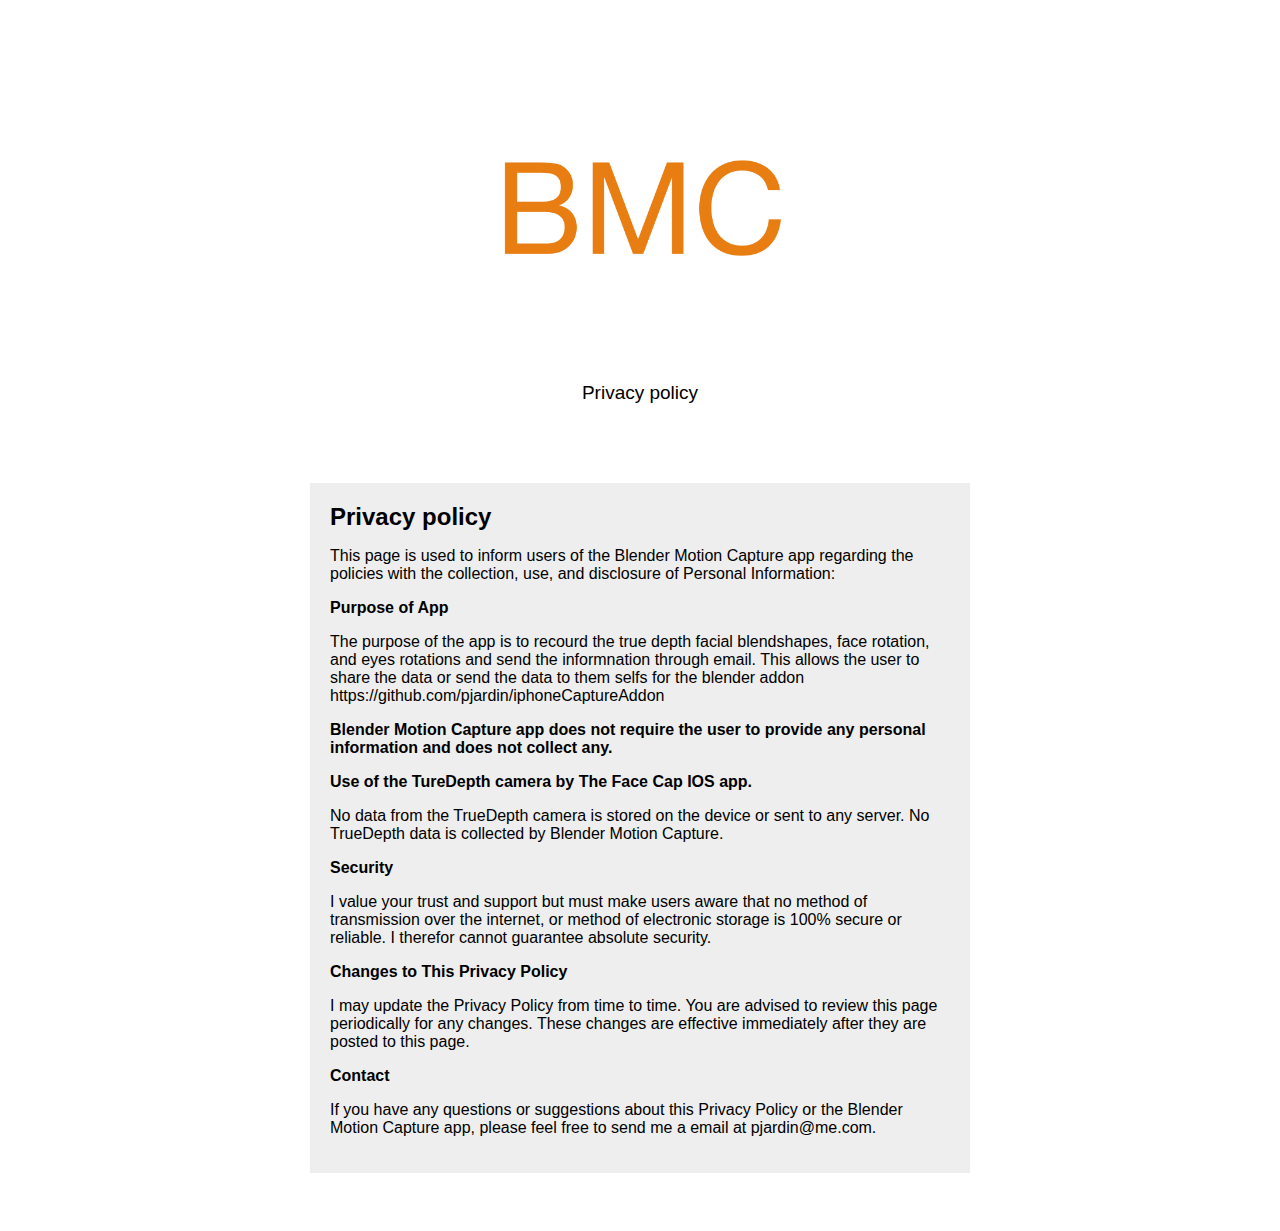
<file: blender_motion_capture/Privacy_Policy.html>
<!DOCTYPE html>
<html>

<head>

<meta http-equiv="content-type" content="text/html; charset=UTF-8">
<meta charset="UTF-8">
<meta name="description" content="Pascal Jardin, mobile apps and games." />
<meta name="keywords" content="mobile,game,videogame,puzzle,puzzles,puzzlegame,rubics,rubiks,cube,iphone,ipad,ios,indy,indygame" />

<title>blender motion capture private policy</title>

<link rel="stylesheet" type="text/css" href="Privacy_Policy.css">
</head>
<body>

<div class="header">
  <img src="BMClogo/logo.png" width=300 height=300 alt="logo">
  <p>Privacy policy</p>
</div>

<div class="center">
    <div class="card">
	<h2>Privacy policy</h2>
	<p>This page is used to inform users of the Blender Motion Capture app regarding the policies with the collection, use, and disclosure of Personal Information:</p>
    
    <p><strong>Purpose of App</strong></p>
    <p>The purpose of the app is to recourd the true depth facial blendshapes, face rotation, and eyes rotations and send the informnation through email. This allows the user to share the data or send the data to them selfs for the blender addon https://github.com/pjardin/iphoneCaptureAddon</p>
    
	<p><strong>Blender Motion Capture app does not require the user to provide any personal information and does not collect any.</strong></p>
	<p><strong>Use of the TureDepth camera by The Face Cap IOS app.</strong></p>
	<p>No data from the TrueDepth camera is stored on the device or sent to any server. No TrueDepth data is collected by Blender Motion Capture.</p>
	<p><strong>Security</strong></p>
	<p>I value your trust and support but must make users aware that no method of transmission over the internet, or method of electronic storage is 100% secure or reliable. I therefor cannot guarantee absolute security.</p>
	<p><strong>Changes to This Privacy Policy</strong></p>
	<p>I may update the Privacy Policy from time to time. You are advised to review this page periodically for any changes. These changes are effective immediately after they are posted to this page.</p>
	<p><strong>Contact</strong></p>
    <p>If you have any questions or suggestions about this Privacy Policy or the Blender Motion Capture app, please feel free to send me a email at pjardin@me.com.
    </div>
</div>


</body>
</html>
</file>
<file: blender_motion_capture/Privacy_Policy.css>
* {
    box-sizing: border-box;
}

body {
    font-family: Arial;
    padding: 20px;
    background: #ffffff;
}

a {
    color: black;
}

h2 {
    display: inline;
}

h3 {
    display: inline;
}

.header {
    padding: 30px;
    font-size: 19px;
    text-align: center;
    background: white;
}

.center {
    text-align: left;
    margin-left: auto;
    margin-right: auto;    	
    width: 720px;
    padding: 30px;
}

.centerme {   
    text-align: center;
}

.card {
	background-color: #eee;
	padding: 20px;
	margin-top: 0px;
}

#cardwrapper {
	display:flex;
}

#cardfirst {
     width: 200px;
}

#cardsecond {
	width: 400px;
	height: 200px;
	margin-left: 20px;
	position: relative;
}

#platformwrapper {
	display: flex;
	width: 400px;
	position: absolute;
	bottom: 0px;
}

#platformfirst {
	float: left;
	width: 200px;
	height: 49px;
}

#platformsecond {
	float: right;
	width: 200px;
	text-align: right;
}

.footer {
    padding: 20px;
    width: 700px;
    text-align: center;
    margin-top: 0px;
    margin-left: auto;
    margin-right: auto;
}

.contact-form
{
	margin-left: 0px;
}

.contact-form label
{
	sdisplay: block;
	margin: 15px 0 6px 0;
}

.contact-form input
{
font-family: Courier, Verdana, Arial, serif;
}

.contact-form input.input
{
	height: 25px;
	color: #fff;
	background: #ffffff;
}

.contact-form input.input,
.contact-form textarea
{
	width: 620px;
	border-radius: 8px;
	border: none;
	padding: 0 5px;
	color: #666;
	background: #ffffff;
}

.contact-form textarea
{
	padding: 3px 5px;
	resize: none;
	color: #666;
	background: #ffffff;
}

.contact-form .submit
{
	border: none;
	box-shadow: none;
	color: #666;
	background: #ffffff;
	border-radius: 4px;
	float: left;
	margin-right: 0px;
	padding: 3px 15px;
	cursor: pointer;
}

.antispam 
{ 
	display:none;
}
</file>
